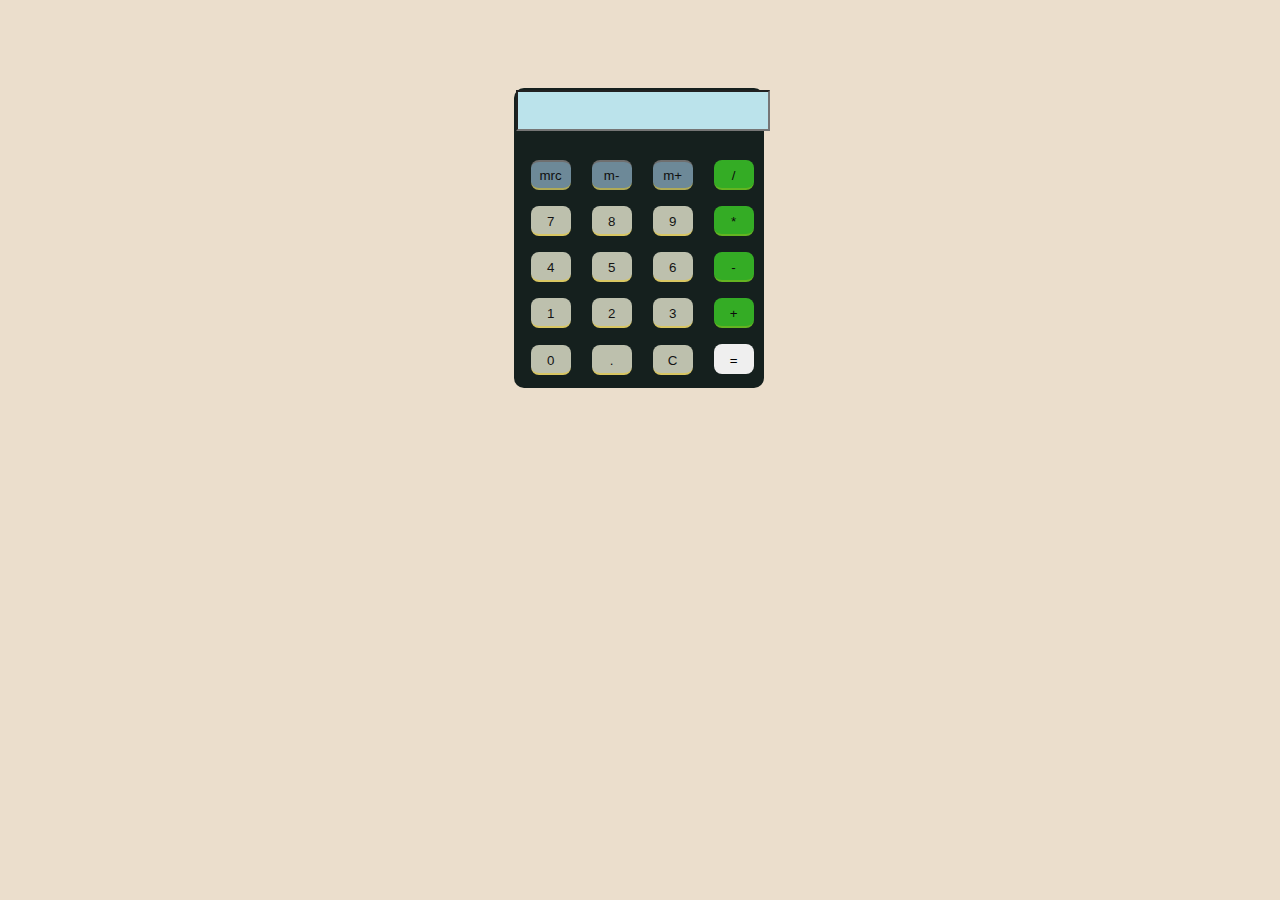
<file: index.html>
<!DOCTYPE html>
<html lang="en">

<head>
    <meta charset="UTF-8">
    <meta name="viewport" content="width=device-width, initial-scale=1.0">
    <meta http-equiv="X-UA-Compatible" content="ie=edge">
    <title>Document</title>
    <script src="calculator1_2.js"></script>
    <link rel="stylesheet" href="calculator1_2.css">
</head>

<body>
<!--create div class calcul for be able to apply css to all of it-->
    <div class="calcul">
        <!--create div class screen for be able to apply css to all of it-->
        <div class="screen">
           <!-- input field where the user can enter data and specifies the value of an <input> element with format of size -->
            <input type="text" readonly size="18" id="calc">
        </div>
        <!--div class  -->
        <div class="keys">
            <!-- new paragraph -->
            <p>
                <!-- create buttons with executing javascript when button is clicked-->
                <input type="button" class="button blue" value="mrc" onclick='c("It is too advanced")'>
                <input type="button" class="button blue" value="m-" onclick='c("No luck this time")'>
                <input type="button" class="button blue" value="m+" onclick='c("Keep trying :)")'>
                <input type="button" class="button green" value="/" onclick='v("/")'>
            </p>
            <p>
                <input type="button" class="button yellow" value="7" onclick='v("7")'>
                <input type="button" class="button yellow" value="8" onclick='v("8")'>
                <input type="button" class="button yellow" value="9" onclick='v("9")'>
                <input type="button" class="button green" value="*" onclick='v("*")'>
            </p>
            <p>
                <input type="button" class="button yellow" value="4" onclick='v("4")'>
                <input type="button" class="button yellow" value="5" onclick='v("5")'>
                <input type="button" class="button yellow" value="6" onclick='v("6")'>
                <input type="button" class="button green" value="-" onclick='v("-")'>
            </p>
            <p>
                <input type="button" class="button yellow" value="1" onclick='v("1")'>
                <input type="button" class="button yellow" value="2" onclick='v("2")'>
                <input type="button" class="button yellow" value="3" onclick='v("3")'>
                <input type="button" class="button green" value="+" onclick='v("+")'>
            </p>
            <p>
                <input type="button" class="button yellow" value="0" onclick='v("0")'>
                <input type="button" class="button yellow" value="." onclick='v(".")'>
                <input type="button" class="button yellow" value="C" onclick='c("")'>
                <input type="button" class="button orange" value="=" onclick='e()'>
            </p>
        </div>
    </div>

</body>

</html>
</file>
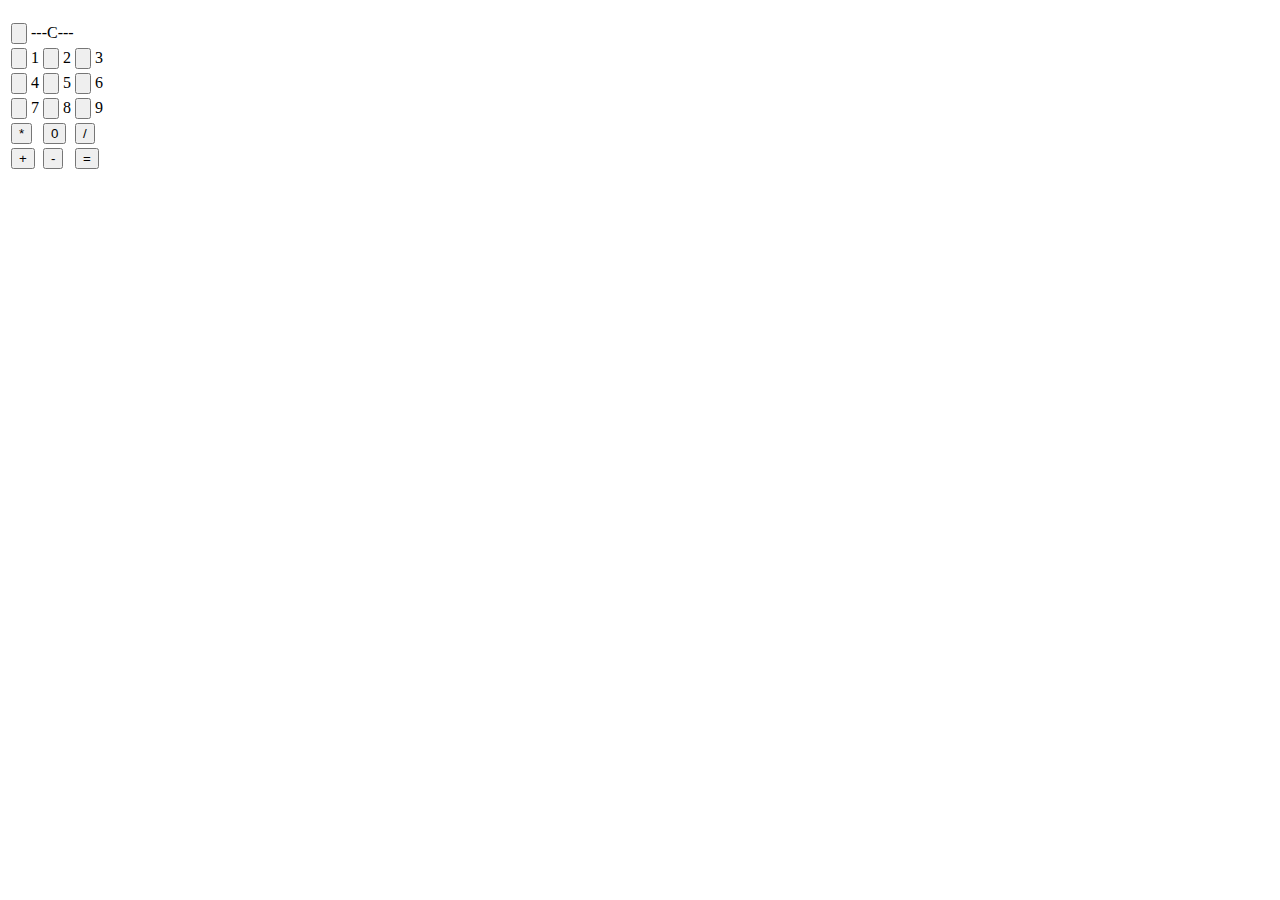
<file: calculator.html>
<!DOCTYPE html>
<html lang="en">

<head>
    <meta charset="UTF-8">
    <meta name="viewport" content="width=device-width, initial-scale=1.0">
    <meta http-equiv="X-UA-Compatible" content="ie=edge">
    <title>Calculator</title>
    <script src="calculator.js"></script>

</head>
<body>
        <div>
      
    <h2 id="res"></h2>
    <table>
        <tr>
           
            <td colspan = "3" id="clear">
                <input type="button" onclick="">
                    ---C---
                </button>
            </td>
        </tr>
        <script>

        </script>
        <tr>
            <td id="digit">
                <input type="button" onclick="number(1)">
                    1
                </button>
            </td>
            <td id="digit">
                    <input type="button" onclick="number(2)">
                    2
                </button>
            </td>
            <td id="digit">
                    <input type="button" onclick="number(3)">
                    3
                </button>
            </td>

        </tr>
        <tr>
            <td id="digit">
                    <input type="button" onclick="number(4)">
                    4
                </button>
            </td>
            <td id="digit">
                    <input type="button" onclick="number(5)">
                    5
                </button>
            </td>
            <td id="digit">
                    <input type="button" onclick="number(6)">
                    6
                </button>
            </td>

        </tr>
        <tr>
            <td id="digit">
                    <input type="button" onclick="number(7)">
                    7
                </button>
            </td>
            <td id="digit">
                    <input type="button" onclick="number(8)">
                    8
                </button>
            </td>
            <td id="digit">
                    <input type="button" onclick="number(9)">
                    9
                </button>
            </td>

        </tr>
        <tr>

            <td id="operator">
                <button onclick="">
                    *
                </button>
            </td>
            <td id="digit">
                <button onclick="number(0)">
                    0
                </button>
            </td>
            <td id="operator">
                <button onclick="">
                    /
                </button>
            </td>

        </tr>
        <tr>

            <td id="operator">
                <button onclick="sum()">+             
                </button>
            </td>
            <td id="operator">
                <button onclick="">
                    -
                </button>
            </td>
            <td id="operator">
                <button onclick="">
                    =
                </button>
            </td>

        </tr>
    </table>
</div>

</body>

</html>
</file>
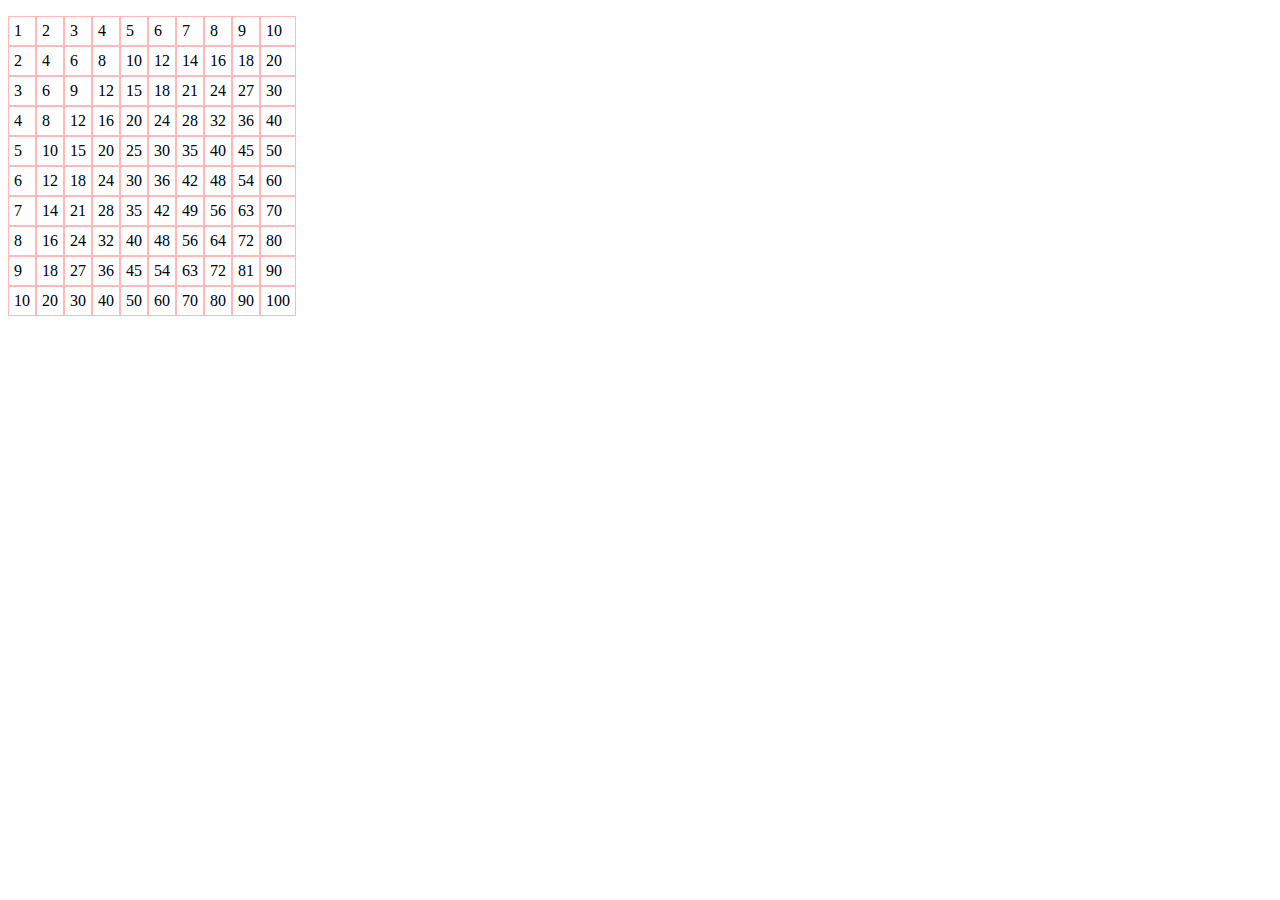
<file: table.html>
<!DOCTYPE html>
<html lang="en">
<head>
    <meta charset="UTF-8">
    <meta name="viewport" content="width=device-width, initial-scale=1.0">
    <meta http-equiv="X-UA-Compatible" content="ie=edge">
    <title>Table</title>
    <script src="table.js"></script>

</head>
<body>  
    <style>
    table{
        border-spacing:0;

    }
    td {
        border: 1px solid rgba(255, 0, 0, 0.274);
        margin:0;
        padding: 5px;
    }</style>
    
    <p id="result"></p>
    <script>

var result = document.getElementById("result") 
          result.innerHTML = x(8);
        
        </script>
    
</body>
</html>
</file>
<file: calculator1_2.css>
/*background color for the page*/
body
{
background-color:rgba(210, 180, 140, 0.438);
} 
/*color and font size and color on input screen*/
.calcul
{
background-color:#15201e;
height:300px;
width:250px;
border-radius:10px;
position:relative;
top:80px;
left:40%;
} 
Hide   Copy Code
.display
{
background-color:#222;
width:220px;
position:relative;
left:15px;
top:20px;
height:40px;
}
.screen input
{
position:relative;
left:2px;
top:2px;
height:35px;
color:rgba(37, 37, 35, 0.918);
background-color:#bbe3eb;
font-size:21px;
text-align:right;
} 
.keys
{
position:relative;
top:15px;
}
.button
{
width:40px;
height:30px;
border:none;
border-radius:8px;
margin-left:17px;
cursor:pointer;
border-top:2px solid transparent;
}
/* color of bottons*/
.button.blue
{
color:rgb(15, 15, 15);
background-color:#b3dcf78f;
border-bottom:rgba(245, 204, 23, 0.493) 2px solid;
border-top:2px #6f6f6f solid;
}
.button.green
{
color:rgb(12, 12, 12);
background-color:#37b826ec;
border-bottom:rgba(245, 204, 23, 0.247) 2px solid;
}
.button.yellow
{
color:rgb(20, 20, 20);
background-color: rgba(247, 247, 223, 0.747);
border-bottom:rgba(245, 204, 23, 0.493) 2px solid;
border-top:2px 303030 solid;
}
.button.orange
{
color:black;
background-color:orange
border-bottom:rgba(245, 204, 23, 0.493) 2px solid;
border-top:2px FF9933 solid;
}
/* color of bottons when they are clicked*/
.blue:active
{
border-top:black 2px solid;
border-bottom:2px #bdcce99c solid;
}
.green:active
{
border-top:black 2px solid;
border-bottom:#04750a 2px solid;
}
.yellow:active
{
border-top:black 2px solid;
border-bottom:#c5e60b 2px solid;
}
.orange:active
{
border-top:black 2px solid;
border-bottom:FF9933 2px solid;
}
p
{
line-height:10px;
}
</file>
